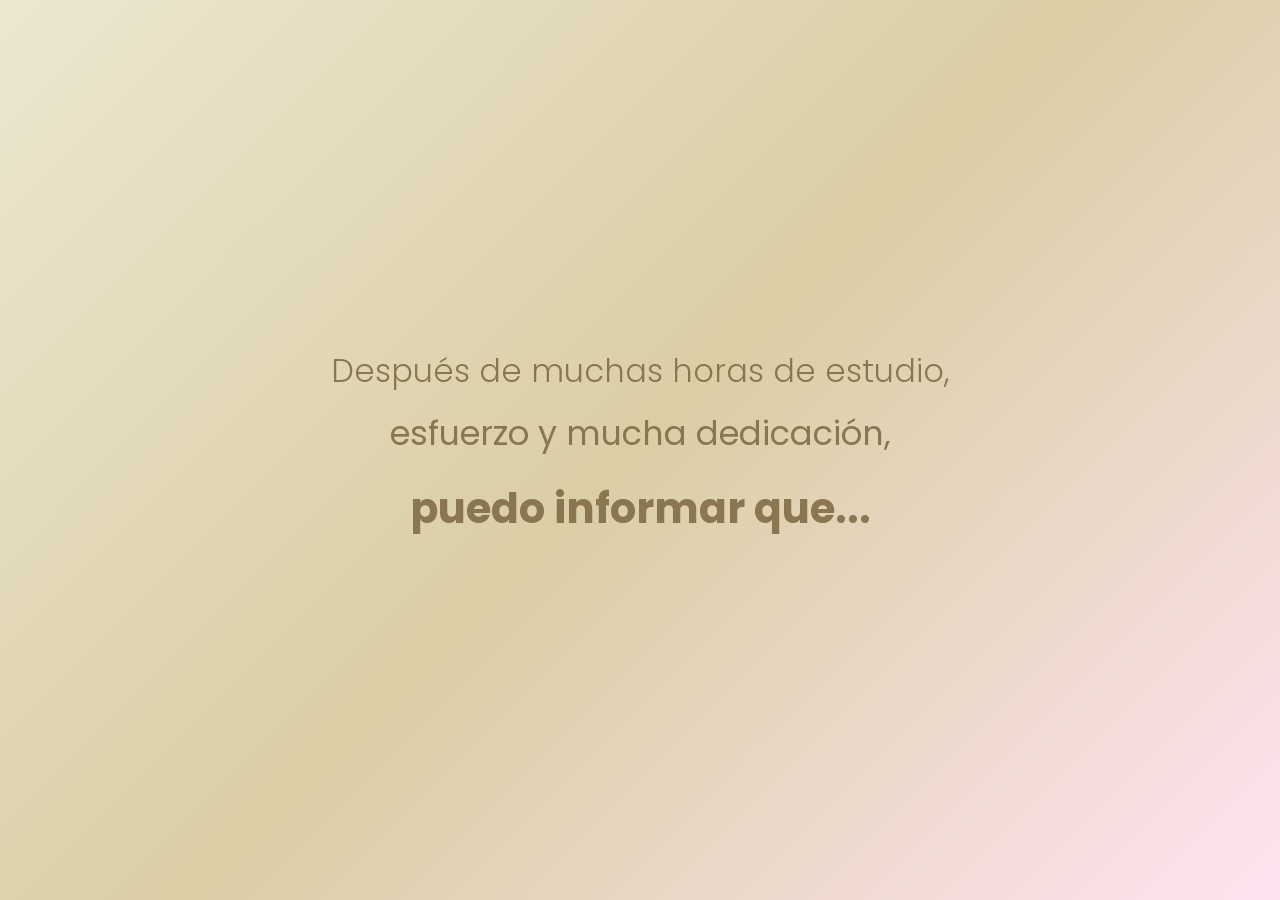
<file: recibi/index.html>
<!DOCTYPE html>
<html lang="es">
<head>
  <meta charset="UTF-8">
  <meta name="viewport" content="width=device-width, initial-scale=1.0">
  <title>Una noticia especial</title>

  <link href="https://fonts.googleapis.com/css2?family=Poppins:wght@300;400;600;700&display=swap" rel="stylesheet">
  <link rel="stylesheet" href="css/index.css">
</head>
<body class="pantalla-inicio">

  <div class="mensaje-inicial">
    <p class="linea1">Después de muchas horas de estudio,</p>
    <p class="linea2">esfuerzo y mucha dedicación,</p>
    <p class="linea3">puedo informar que...</p>
  </div>

  <script src="js/redi.js"></script>
</body>
</html>
</file>
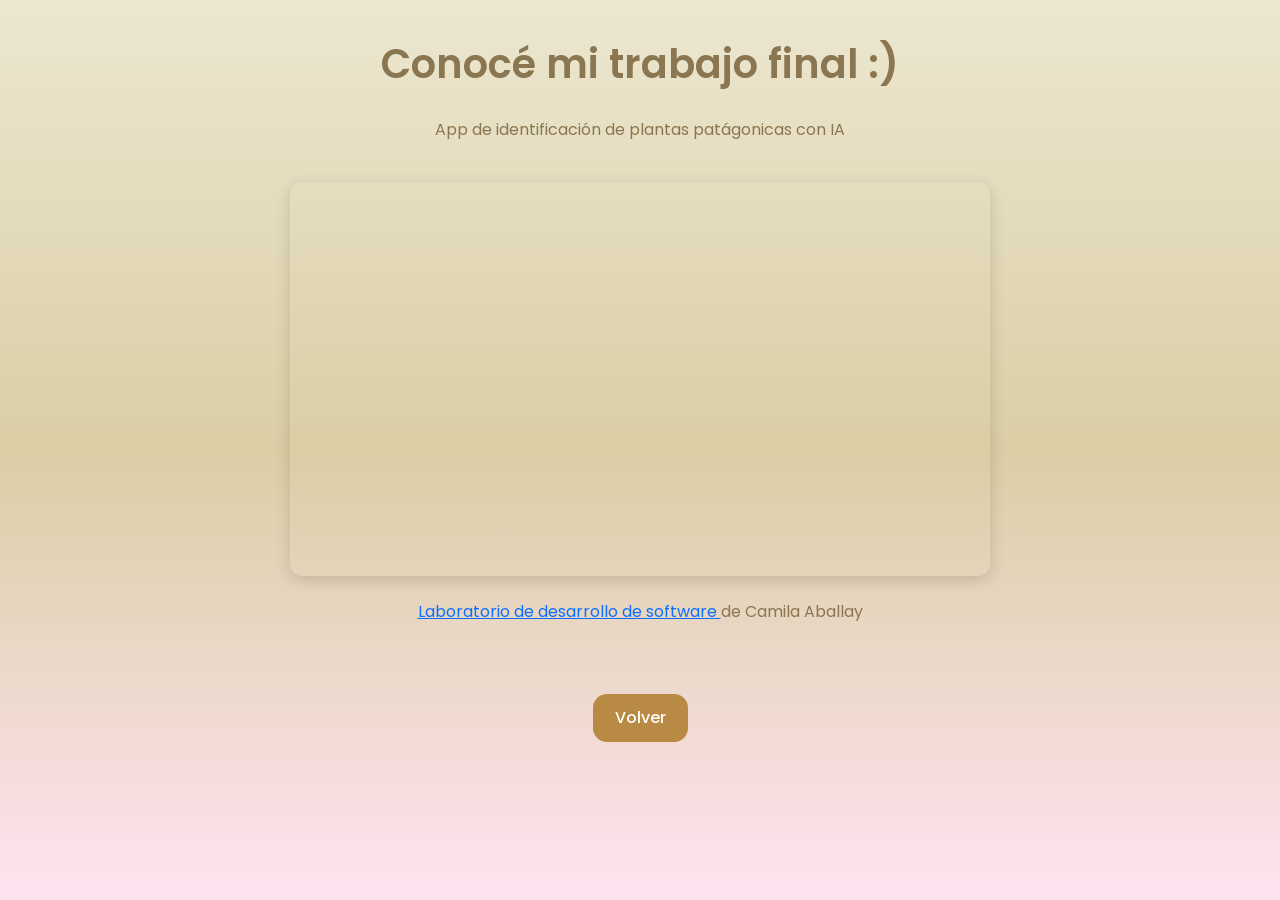
<file: flora.html>
<!DOCTYPE html>
<html lang="es">
<head>
  <meta charset="UTF-8">
  <meta name="viewport" content="width=device-width, initial-scale=1.0">
  <title>Recuerdos</title>

  <link href="https://fonts.googleapis.com/css2?family=Poppins:wght@300;400;600;700&display=swap" rel="stylesheet">
  <link href="https://cdn.jsdelivr.net/npm/bootstrap@5.3.2/dist/css/bootstrap.min.css" rel="stylesheet">

  <style>
    body{
      font-family:'Poppins', sans-serif;
      margin:0;
      padding:40px 20px;
      background: linear-gradient(#ECE7D1, #DBCEA5, #ffe3f1);
      color:#8A7650;
      text-align:center;
      min-height:100vh;
    }
.canva-container{
  max-width:700px;
  margin:40px auto;
  text-align:center;
}

.canva-frame{
  position:relative;
  width:100%;
  padding-top:56.25%;
  border-radius:12px;
  overflow:hidden;
  box-shadow:0 4px 15px rgba(0,0,0,0.15);
}

.canva-frame iframe{
  position:absolute;
  top:0;
  left:0;
  width:100%;
  height:100%;
  border:none;
}
    h1{
      margin-bottom:30px;
      font-weight:600;
    }

    .carousel-contenedor{
      max-width:800px;
      margin:0 auto;
    }

    .carousel{
      border-radius:20px;
      overflow:hidden;
      box-shadow:0 8px 20px rgba(0,0,0,0.15);
      background: rgba(255,255,255,0.4);
    }

    .carousel-item img{
      height:500px;
      object-fit:cover;
    }

    .carousel-caption{
      background: rgba(0,0,0,0.45);
      border-radius:15px;
      padding:12px;
    }

    .carousel-caption h5,
    .carousel-caption p{
      color:white;
      margin:0;
    }

    .carousel-caption p{
      margin-top:6px;
      font-size:0.95rem;
    }

    .boton-volver{
      display:inline-block;
      margin-top:30px;
      text-decoration:none;
      background:#b88a44;
      color:white;
      padding:12px 22px;
      border-radius:14px;
      transition:0.3s;
      font-weight:500;
    }

    .boton-volver:hover{
      background:#9f7435;
      transform:scale(1.05);
    }

    @media (max-width: 768px){
      .carousel-item img{
        height:300px;
      }

      h1{
        font-size:1.5rem;
      }

      .carousel-caption h5{
        font-size:1rem;
      }

      .carousel-caption p{
        font-size:0.8rem;
      }
    }
  </style>
</head>
<body>

  <h1> Conocé mi trabajo final :) </h1>
  <p> App de identificación de plantas patágonicas con IA</p>
<div class="canva-container">

  <div class="canva-frame">
    <iframe loading="lazy"
      src="https://www.canva.com/design/DAG6jt0xz0Y/TKwwRATj5c86hnQZBWEHdw/view?embed"
      allowfullscreen>
    </iframe>
  </div>

  <p>
    <br>
    <a href="https://www.canva.com/design/DAG6jt0xz0Y/TKwwRATj5c86hnQZBWEHdw/view"
    target="_blank">
      Laboratorio de desarrollo de software
    </a>
    de Camila Aballay
  </p>

</div>

<a href="index.html" class="boton-volver">Volver</a>
</file>
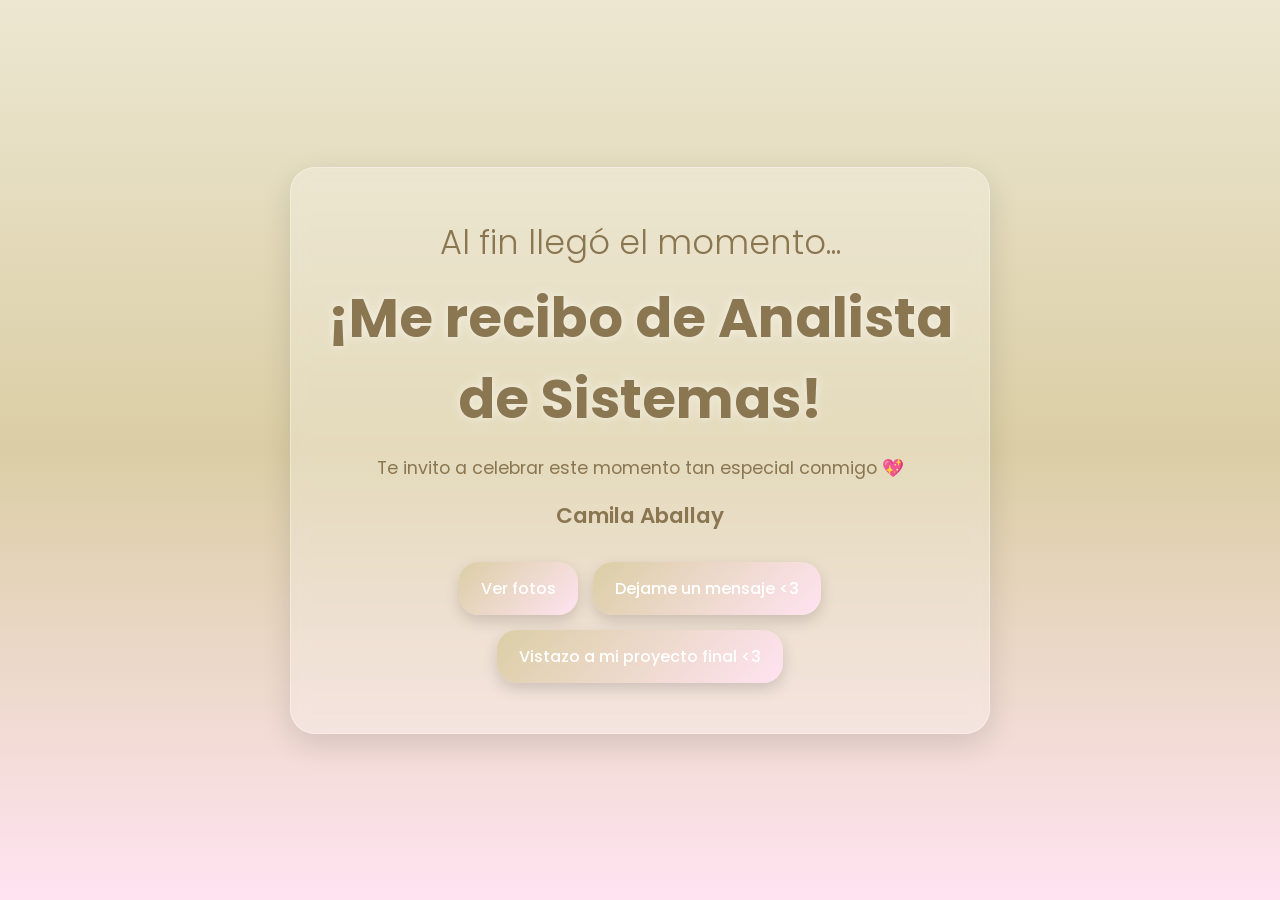
<file: invitacion.html>
<!DOCTYPE html>
<html lang="es">
<head>
  <meta charset="UTF-8">
  <meta name="viewport" content="width=device-width, initial-scale=1.0">
  <title>Mi recibida</title>

  <link href="https://fonts.googleapis.com/css2?family=Poppins:wght@300;400;600;700&display=swap" rel="stylesheet">
  <link href="css/inv.css" rel="stylesheet" />
  <script defer src="js/inv.js"></script>

</head>
<body>

<div class="contenedor">

  <div class="texto1">Al fin llegó el momento...</div>
  <div class="texto2">¡Me recibo de Analista de Sistemas!</div>
  <div class="texto3">Te invito a celebrar este momento tan especial conmigo 💖</div>
  <div class="nombre">Camila Aballay</div>

  <div class="botones">

    <a href="recuerdos.html" class="boton">
       Ver fotos 

    </a>

    <a href="mensaje.html" class="boton">
       Dejame un mensaje <3
    </a>

 <a href="flora.html" class="boton">
       Vistazo a mi proyecto final <3
    </a>
    
  </div>

</div>

</body>
</html>
</file>
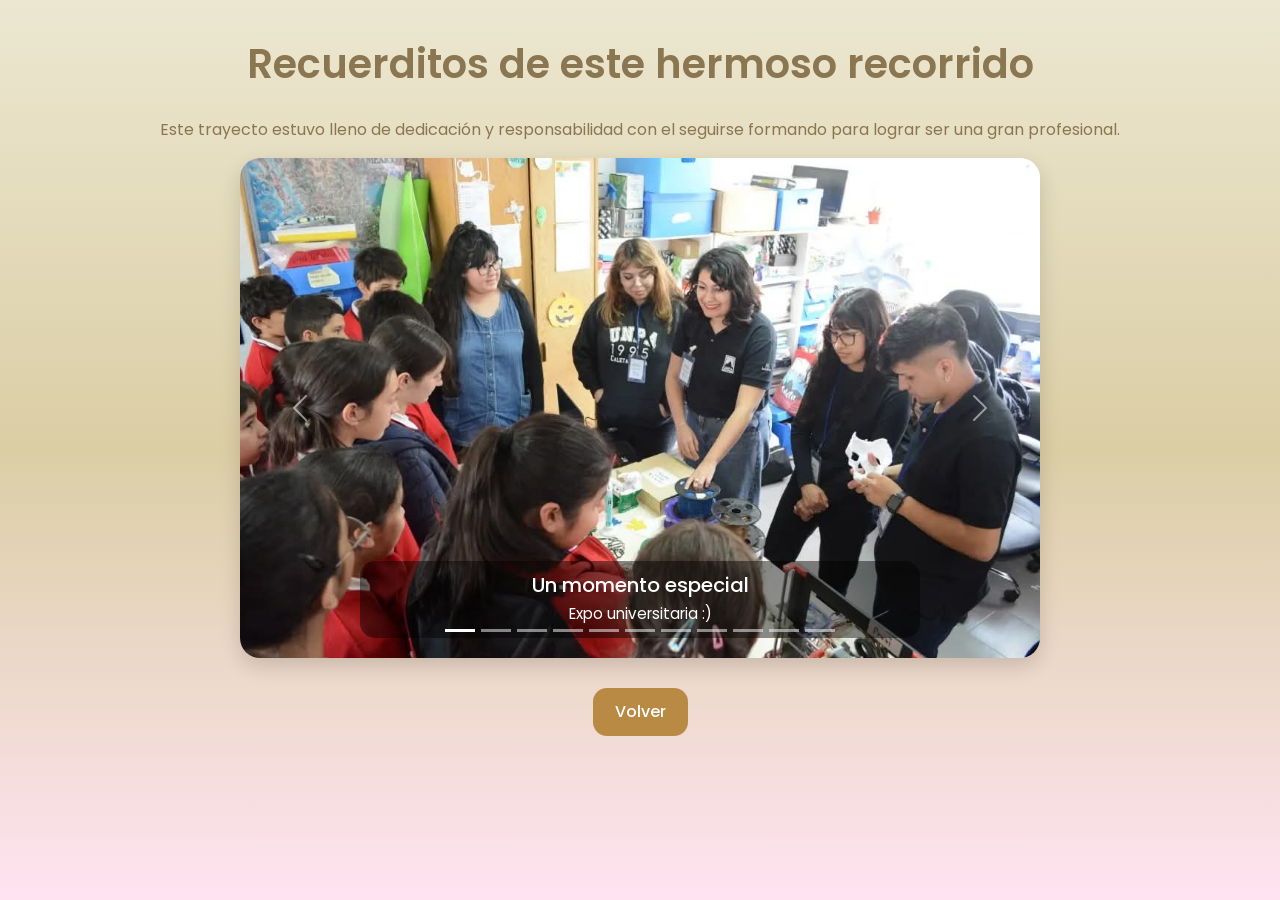
<file: recuerdos.html>
<!DOCTYPE html>
<html lang="es">
<head>
  <meta charset="UTF-8">
  <meta name="viewport" content="width=device-width, initial-scale=1.0">
  <title>Recuerdos</title>

  <link href="https://fonts.googleapis.com/css2?family=Poppins:wght@300;400;600;700&display=swap" rel="stylesheet">
  <link href="https://cdn.jsdelivr.net/npm/bootstrap@5.3.2/dist/css/bootstrap.min.css" rel="stylesheet">

  <link rel="stylesheet" href="css/recuerdos.css">
</head>
<body>

  <h1>Recuerditos de este hermoso recorrido</h1>
  <p>Este trayecto estuvo lleno de dedicación y responsabilidad con el seguirse formando para lograr ser una gran profesional.</p>

  <div class="carousel-contenedor">
    <div id="carouselExampleCaptions" class="carousel slide" data-bs-ride="carousel">

      <div class="carousel-indicators">
        <button type="button" data-bs-target="#carouselExampleCaptions" data-bs-slide-to="0" class="active" aria-current="true" aria-label="Slide 1"></button>
        <button type="button" data-bs-target="#carouselExampleCaptions" data-bs-slide-to="1" aria-label="Slide 2"></button>
        <button type="button" data-bs-target="#carouselExampleCaptions" data-bs-slide-to="2" aria-label="Slide 3"></button>
        <button type="button" data-bs-target="#carouselExampleCaptions" data-bs-slide-to="3" aria-label="Slide 4"></button>
        <button type="button" data-bs-target="#carouselExampleCaptions" data-bs-slide-to="4" aria-label="Slide 5"></button>
        <button type="button" data-bs-target="#carouselExampleCaptions" data-bs-slide-to="5" aria-label="Slide 6"></button>
        <button type="button" data-bs-target="#carouselExampleCaptions" data-bs-slide-to="6" aria-label="Slide 7"></button>
        <button type="button" data-bs-target="#carouselExampleCaptions" data-bs-slide-to="7" aria-label="Slide 8"></button>
        <button type="button" data-bs-target="#carouselExampleCaptions" data-bs-slide-to="8" aria-label="Slide 9"></button>
        <button type="button" data-bs-target="#carouselExampleCaptions" data-bs-slide-to="9" aria-label="Slide 10"></button>
        <button type="button" data-bs-target="#carouselExampleCaptions" data-bs-slide-to="10" aria-label="Slide 11"></button>
      </div>

      <div class="carousel-inner">
        <div class="carousel-item active">
          <img src="img/r1.jpeg" class="d-block w-100" alt="Recuerdo 1">
          <div class="carousel-caption d-none d-md-block">
            <h5>Un momento especial</h5>
            <p>Expo universitaria :)</p>
          </div>
        </div>

        <div class="carousel-item">
          <img src="img/r2.jpeg" class="d-block w-100" alt="Recuerdo 2">
          <div class="carousel-caption d-none d-md-block">
            <h5>Semana de la ciencia 2023</h5>
            <p></p>
          </div>
        </div>

        <div class="carousel-item">
          <img src="img/r3.jpeg" class="d-block w-100" alt="Recuerdo 3">
          <div class="carousel-caption d-none d-md-block">
            <h5>Semana de la ciencia 2023</h5>
            <p>Después de tanto esfuerzo, este sueño se hizo realidad.</p>
          </div>
        </div>

        <div class="carousel-item">
          <img src="img/r4.jpeg" class="d-block w-100" alt="Recuerdo 4">
          <div class="carousel-caption d-none d-md-block">
            <h5>Noche mágica del LabTEm</h5>
            <p>Exponiendo sobre tecnologías 3D y robótica cuando fui becaria de extensión. ¡Una hermosa experiencia!</p>
          </div>
        </div>

        <div class="carousel-item">
          <img src="img/r5.jpeg" class="d-block w-100" alt="Recuerdo 5">
          <div class="carousel-caption d-none d-md-block">
            <h5>Meta cumplida</h5>
            <p>Después de tanto esfuerzo, este sueño se hizo realidad.</p>
          </div>
        </div>


        <div class="carousel-item">
          <img src="img/r7.jpeg" class="d-block w-100" alt="Recuerdo 7">
          <div class="carousel-caption d-none d-md-block">
            <h5>Meta cumplida</h5>
            <p>Después de tanto esfuerzo, este sueño se hizo realidad.</p>
          </div>
        </div>

        <div class="carousel-item">
          <img src="img/r8.jpeg" class="d-block w-100" alt="Recuerdo 8">
          <div class="carousel-caption d-none d-md-block">
            <h5>Meta cumplida</h5>
            <p>Después de tanto esfuerzo, este sueño se hizo realidad.</p>
          </div>
        </div>

        <div class="carousel-item">
          <img src="img/r9.jpeg" class="d-block w-100" alt="Recuerdo 9">
          <div class="carousel-caption d-none d-md-block">
            <h5>Meta cumplida</h5>
            <p>Después de tanto esfuerzo, este sueño se hizo realidad.</p>
          </div>
        </div>

        <div class="carousel-item">
          <img src="img/r10.jpeg" class="d-block w-100" alt="Recuerdo 10">
          <div class="carousel-caption d-none d-md-block">
            <h5>Meta cumplida</h5>
            <p>Después de tanto esfuerzo, este sueño se hizo realidad.</p>
          </div>
        </div>

        <div class="carousel-item">
          <img src="img/r11.jpeg" class="d-block w-100" alt="Recuerdo 11">
          <div class="carousel-caption d-none d-md-block">
            <h5>Meta cumplida</h5>
            <p>Después de tanto esfuerzo, este sueño se hizo realidad.</p>
          </div>
        </div>
      </div>

      <button class="carousel-control-prev" type="button" data-bs-target="#carouselExampleCaptions" data-bs-slide="prev">
        <span class="carousel-control-prev-icon" aria-hidden="true"></span>
        <span class="visually-hidden">Anterior</span>
      </button>

      <button class="carousel-control-next" type="button" data-bs-target="#carouselExampleCaptions" data-bs-slide="next">
        <span class="carousel-control-next-icon" aria-hidden="true"></span>
        <span class="visually-hidden">Siguiente</span>
      </button>

    </div>

    <a href="index.html" class="boton-volver">Volver</a>
  </div>

  <script src="https://cdn.jsdelivr.net/npm/bootstrap@5.3.2/dist/js/bootstrap.bundle.min.js"></script>
</body>
</html>
</file>
<file: recibi/css/index.css>
*{
  margin:0;
  padding:0;
  box-sizing:border-box;
}

body{
  font-family:'Poppins', sans-serif;
  min-height:100vh;
}


.pantalla-inicio{
  display:flex;
  justify-content:center;
  align-items:center;
  text-align:center;
  overflow:hidden;
  background: linear-gradient(135deg, #ECE7D1, #DBCEA5, #ffe3f1);
  padding:30px;
}

.mensaje-inicial{
  max-width:900px;
  animation: aparecerSuave 2s ease;
}

.linea1,
.linea2,
.linea3{
  color:#8A7650;
  margin-bottom:14px;
  opacity:0;
  animation: subirFade 1.2s ease forwards;
}

.linea1{
  font-size:2rem;
  font-weight:300;
  animation-delay:0.3s;
}

.linea2{
  font-size:2.1rem;
  font-weight:400;
  animation-delay:1.2s;
}

.linea3{
  font-size:2.6rem;
  font-weight:700;
  color:#8A7650;
  margin-top:18px;
  animation-delay:2.1s;
  animation-name: subirFade, latidoSuave;
  animation-duration: 1.2s, 2.5s;
  animation-delay: 2.1s, 3.5s;
  animation-fill-mode: forwards, none;
  animation-iteration-count: 1, infinite;
}

/* ---------------- SEGUNDA PÁGINA ---------------- */

.pantalla-recibida{
  font-family:'Poppins', sans-serif;
  min-height:100vh;
  overflow:hidden;
  display:flex;
  justify-content:center;
  align-items:center;
  background: linear-gradient(135deg, #ffd1e8, #ffb6d9, #ffcce6);
  position:relative;
}

.contenedor{
  position:relative;
  z-index:2;
  text-align:center;
  background: rgba(255,255,255,0.25);
  border: 1px solid rgba(255,255,255,0.35);
  backdrop-filter: blur(8px);
  padding:50px 35px;
  border-radius:25px;
  box-shadow: 0 10px 30px rgba(0,0,0,0.12);
  max-width:700px;
  width:90%;
  animation: aparecer 1.8s ease;
}

.texto1{
  font-size: 2.1rem;
  font-weight:300;
  color:#7a2f56;
  margin-bottom:10px;
  animation: flotar 3s ease-in-out infinite;
}

.texto2{
  font-size: 3.4rem;
  font-weight:700;
  color:#d63384;
  margin-bottom:15px;
  text-shadow: 0 0 10px rgba(255,255,255,0.6);
  animation: latido 2s infinite;
}

.texto3{
  font-size:1.1rem;
  color:#6d2143;
  margin-top:10px;
}

.nombre{
  margin-top:18px;
  font-size:1.35rem;
  font-weight:600;
  color:#8a305f;
}

.corazon{
  position:absolute;
  bottom:-50px;
  font-size:24px;
  animation: subir linear infinite;
  opacity:0.8;
  z-index:1;
}

.confetti{
  position:absolute;
  top:-20px;
  width:12px;
  height:12px;
  opacity:0.9;
  animation: caer linear infinite;
  z-index:1;
  border-radius:2px;
}

/* ---------------- ANIMACIONES ---------------- */

@keyframes aparecer{
  from{
    opacity:0;
    transform: translateY(25px) scale(0.97);
  }
  to{
    opacity:1;
    transform: translateY(0) scale(1);
  }
}

@keyframes aparecerSuave{
  from{
    opacity:0;
  }
  to{
    opacity:1;
  }
}

@keyframes subirFade{
  from{
    opacity:0;
    transform: translateY(30px);
  }
  to{
    opacity:1;
    transform: translateY(0);
  }
}

@keyframes latido{
  0%{ transform: scale(1); }
  50%{ transform: scale(1.06); }
  100%{ transform: scale(1); }
}

@keyframes latidoSuave{
  0%{ transform: scale(1); }
  50%{ transform: scale(1.04); }
  100%{ transform: scale(1); }
}

@keyframes flotar{
  0%{ transform: translateY(0); }
  50%{ transform: translateY(-8px); }
  100%{ transform: translateY(0); }
}

@keyframes subir{
  0%{
    transform: translateY(0) scale(1);
    opacity:0;
  }
  10%{
    opacity:0.85;
  }
  100%{
    transform: translateY(-110vh) scale(1.3);
    opacity:0;
  }
}

@keyframes caer{
  0%{
    transform: translateY(0) rotate(0deg);
  }
  100%{
    transform: translateY(110vh) rotate(720deg);
  }
}

@media (max-width: 768px){
  .linea1{
    font-size:1.4rem;
  }

  .linea2{
    font-size:1.5rem;
  }

  .linea3{
    font-size:2rem;
  }

  .texto1{
    font-size:1.6rem;
  }

  .texto2{
    font-size:2.5rem;
  }

  .texto3{
    font-size:1rem;
  }

  .nombre{
    font-size:1.1rem;
  }

  .contenedor{
    padding:40px 25px;
  }
}
</file>
<file: css/inv.css>
*{
      margin:0;
      padding:0;
      box-sizing:border-box;
    }

    body{
      font-family:'Poppins', sans-serif;
      min-height:100vh;
      overflow:hidden;
      display:flex;
      justify-content:center;
      align-items:center;
      background: linear-gradient( #ECE7D1, #DBCEA5, #ffe3f1);
      position:relative;
    }

    .contenedor{
      position:relative;
      z-index:2;
      text-align:center;
      background: rgba(255,255,255,0.25);
      border: 1px solid rgba(255,255,255,0.35);
      backdrop-filter: blur(8px);
      padding:50px 35px;
      border-radius:25px;
      box-shadow: 0 10px 30px rgba(0,0,0,0.12);
      max-width:700px;
      width:90%;
      animation: aparecer 1.8s ease;
    }

    .texto1{
      font-size: 2.1rem;
      font-weight:300;
      color:#8A7650;
      margin-bottom:10px;
      animation: flotar 3s ease-in-out infinite;
    }

    .texto2{
      font-size: 3.4rem;
      font-weight:700;
      color:#8A7650;
      margin-bottom:15px;
      text-shadow: 0 0 10px rgba(255,255,255,0.6);
      animation: latido 2s infinite;
    }

    .texto3{
      font-size:1.1rem;
      color:#8A7650;
      margin-top:10px;
    }

    .nombre{
      margin-top:18px;
      font-size:1.35rem;
      font-weight:600;
      color:#8A7650;
    }

    .corazon{
      position:absolute;
      bottom:-50px;
      font-size:24px;
      animation: subir linear infinite;
      opacity:0.8;
      z-index:1;
    }

    .confetti{
      position:absolute;
      top:-20px;
      width:12px;
      height:12px;
      opacity:0.9;
      animation: caer linear infinite;
      z-index:1;
      border-radius:2px;
    }

    @keyframes aparecer{
      from{
        opacity:0;
        transform: translateY(25px) scale(0.97);
      }
      to{
        opacity:1;
        transform: translateY(0) scale(1);
      }
    }

    @keyframes latido{
      0%{ transform: scale(1); }
      50%{ transform: scale(1.06); }
      100%{ transform: scale(1); }
    }

    @keyframes flotar{
      0%{ transform: translateY(0); }
      50%{ transform: translateY(-8px); }
      100%{ transform: translateY(0); }
    }

    @keyframes subir{
      0%{
        transform: translateY(0) scale(1);
        opacity:0;
      }
      10%{
        opacity:0.85;
      }
      100%{
        transform: translateY(-110vh) scale(1.3);
        opacity:0;
      }
    }

    @keyframes caer{
      0%{
        transform: translateY(0) rotate(0deg);
      }
      100%{
        transform: translateY(110vh) rotate(720deg);
      }
    }

    @media (max-width: 768px){
      .texto1{
        font-size:1.6rem;
      }

      .texto2{
        font-size:2.0rem;
      }

      .texto3{
        font-size:1rem;
      }

      .nombre{
        font-size:1.1rem;
      }

      .contenedor{
        padding:40px 25px;
      }
    }
    /* DINO */
.dino-box{
  position: fixed;
  right: 20px;
  bottom: 20px;
  display: flex;
  align-items: flex-end;
  gap: 12px;
  z-index: 20;
  animation: aparecer 1.5s ease;
}

.dino{
  font-size: 90px;
  animation: flotar 2.5s ease-in-out infinite;
}

.dialogo{
  background: rgba(255,255,255,0.95);
  padding: 18px;
  border-radius: 18px;
  max-width: 280px;
  box-shadow: 0 8px 20px rgba(0,0,0,0.15);
  position: relative;
}

.dialogo::after{
  content: "";
  position: absolute;
  right: -12px;
  bottom: 20px;
  width: 0;
  height: 0;
  border-top: 10px solid transparent;
  border-bottom: 10px solid transparent;
  border-left: 14px solid rgba(255,255,255,0.95);
}

.dialogo p{
  font-size: 0.95rem;
  color: #7a2f56;
  margin-bottom: 12px;
  line-height: 1.4;
}

.botones{
  display:flex;
  gap:10px;
}

.btn{
  text-decoration:none;
  border:none;
  padding:10px 16px;
  border-radius:12px;
  font-family:'Poppins', sans-serif;
  font-size:0.9rem;
  cursor:pointer;
  transition:0.3s;
}

.si{
  background:#d63384;
  color:white;
}

.si:hover{
  background:#b8256d;
  transform:scale(1.05);
}

.no{
  background:#f3d6e6;
  color:#7a2f56;
}

.no:hover{
  background:#ebc3da;
  transform:scale(1.05);
}

.corazon{
  position:absolute;
  bottom:-50px;
  font-size:24px;
  animation: subir linear infinite;
  opacity:0.8;
  z-index:1;
}
.botones{
  margin-top:30px;
  display:flex;
  flex-wrap:wrap;
  justify-content:center;
  gap:15px;
}

.boton{
  text-decoration:none;
  background: linear-gradient(135deg,#DBCEA5,#ffe3f1);
  color:white;
  padding:14px 22px;
  border-radius:20px;
  font-weight:500;
  box-shadow:0 6px 15px rgba(0,0,0,0.15);
  transition:0.3s;
}

.boton:hover{
  transform:translateY(-3px) scale(1.05);
  box-shadow:0 10px 25px rgba(0,0,0,0.2);
}

.confetti{
  position:absolute;
  top:-20px;
  width:12px;
  height:12px;
  opacity:0.9;
  animation: caer linear infinite;
  z-index:1;
  border-radius:2px;
}

@keyframes aparecer{
  from{
    opacity:0;
    transform: translateY(25px) scale(0.97);
  }
  to{
    opacity:1;
    transform: translateY(0) scale(1);
  }
}

@keyframes latido{
  0%{ transform: scale(1); }
  50%{ transform: scale(1.06); }
  100%{ transform: scale(1); }
}

@keyframes flotar{
  0%{ transform: translateY(0); }
  50%{ transform: translateY(-8px); }
  100%{ transform: translateY(0); }
}

@keyframes subir{
  0%{
    transform: translateY(0) scale(1);
    opacity:0;
  }
  10%{
    opacity:0.85;
  }
  100%{
    transform: translateY(-110vh) scale(1.3);
    opacity:0;
  }
}

@keyframes caer{
  0%{
    transform: translateY(0) rotate(0deg);
  }
  100%{
    transform: translateY(110vh) rotate(720deg);
  }
}

@media (max-width: 768px){
  .texto1{
    font-size:1.6rem;
  }

  .texto2{
    font-size:2.5rem;
  }

  .texto3{
    font-size:1rem;
  }

  .nombre{
    font-size:1.1rem;
  }

  .contenedor{
    padding:40px 25px;
  }

  .dino-box{
    right: 10px;
    bottom: 10px;
    flex-direction: column-reverse;
    align-items: flex-end;
  }

  .dino{
    font-size:70px;
  }

  .dialogo{
    max-width:220px;
  }

  .dialogo::after{
    right: 25px;
    bottom: -12px;
    border-left: 10px solid transparent;
    border-right: 10px solid transparent;
    border-top: 14px solid rgba(255,255,255,0.95);
    border-bottom: 0;
  }
}
</file>
<file: css/recuerdos.css>
body{
      font-family:'Poppins', sans-serif;
      margin:0;
      padding:40px 20px;
      background: linear-gradient(#ECE7D1, #DBCEA5, #ffe3f1);
      color:#8A7650;
      text-align:center;
      min-height:100vh;
    }

    h1{
      margin-bottom:30px;
      font-weight:600;
    }

    .carousel-contenedor{
      max-width:800px;
      margin:0 auto;
    }

    .carousel{
      border-radius:20px;
      overflow:hidden;
      box-shadow:0 8px 20px rgba(0,0,0,0.15);
      background: rgba(255,255,255,0.4);
    }

    .carousel-item img{
      height:500px;
      object-fit:cover;
    }

    .carousel-caption{
      background: rgba(0,0,0,0.45);
      border-radius:15px;
      padding:12px;
    }

    .carousel-caption h5,
    .carousel-caption p{
      color:white;
      margin:0;
    }

    .carousel-caption p{
      margin-top:6px;
      font-size:0.95rem;
    }

    .boton-volver{
      display:inline-block;
      margin-top:30px;
      text-decoration:none;
      background:#b88a44;
      color:white;
      padding:12px 22px;
      border-radius:14px;
      transition:0.3s;
      font-weight:500;
    }

    .boton-volver:hover{
      background:#9f7435;
      transform:scale(1.05);
    }

    @media (max-width: 768px){
      .carousel-item img{
        height:300px;
      }

      h1{
        font-size:1.5rem;
      }

      .carousel-caption h5{
        font-size:1rem;
      }

      .carousel-caption p{
        font-size:0.8rem;
      }
    }
</file>
